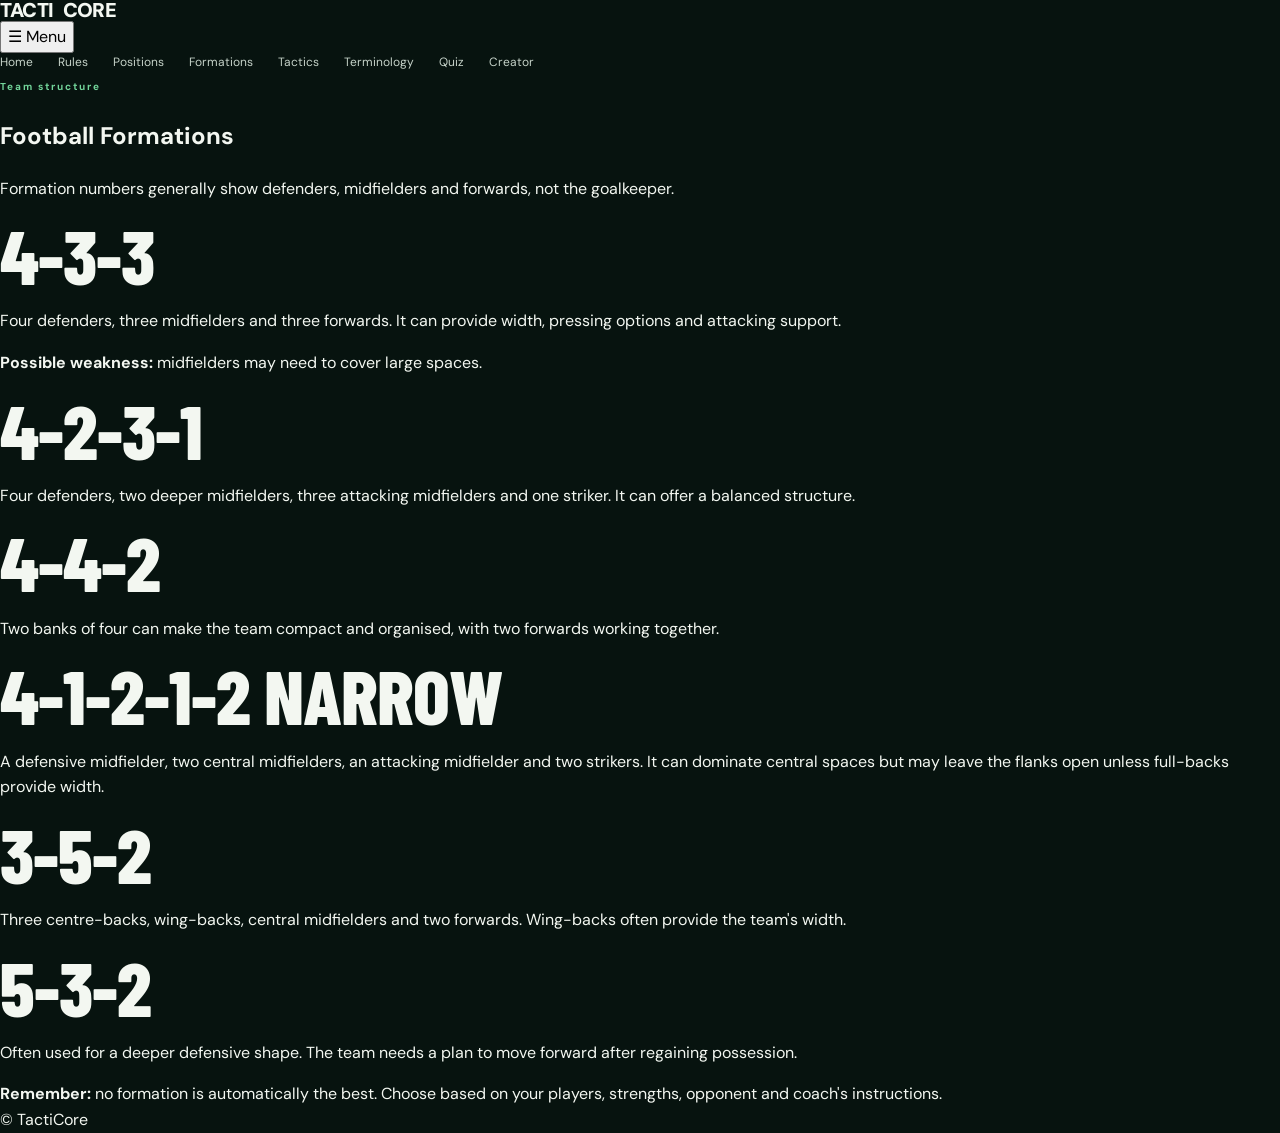
<file: formations.html>
<!DOCTYPE html>
<html lang="en">
<head>
<meta charset="UTF-8"><meta name="viewport" content="width=device-width, initial-scale=1">
<title>Formations | TactiCore</title><link rel="stylesheet" href="style.css">
</head>
<body>
<header><div class="container nav-wrap">
<a class="brand" href="index.html">TACTI<span>CORE</span></a><button class="menu-btn">☰ Menu</button>
<nav><a href="index.html">Home</a><a href="rules.html">Rules</a><a href="positions.html">Positions</a><a href="formations.html">Formations</a><a href="tactics.html">Tactics</a><a href="terminology.html">Terminology</a><a href="quiz.html">Quiz</a><a href="creator.html">Creator</a></nav>
</div></header>
<main>
<section class="page-hero container"><span class="eyebrow">Team structure</span><h1>Football Formations</h1><p>Formation numbers generally show defenders, midfielders and forwards, not the goalkeeper.</p></section>
<section class="container content-grid">
<article class="content-card"><h2>4-3-3</h2><p>Four defenders, three midfielders and three forwards. It can provide width, pressing options and attacking support.</p><p><b>Possible weakness:</b> midfielders may need to cover large spaces.</p></article>
<article class="content-card"><h2>4-2-3-1</h2><p>Four defenders, two deeper midfielders, three attacking midfielders and one striker. It can offer a balanced structure.</p></article>
<article class="content-card"><h2>4-4-2</h2><p>Two banks of four can make the team compact and organised, with two forwards working together.</p></article>
<article class="content-card"><h2>4-1-2-1-2 Narrow</h2><p>A defensive midfielder, two central midfielders, an attacking midfielder and two strikers. It can dominate central spaces but may leave the flanks open unless full-backs provide width.</p></article>
<article class="content-card"><h2>3-5-2</h2><p>Three centre-backs, wing-backs, central midfielders and two forwards. Wing-backs often provide the team's width.</p></article>
<article class="content-card"><h2>5-3-2</h2><p>Often used for a deeper defensive shape. The team needs a plan to move forward after regaining possession.</p></article>
</section>
<div class="container callout"><b>Remember:</b> no formation is automatically the best. Choose based on your players, strengths, opponent and coach's instructions.</div>
</main>
<footer><div class="container">© <span data-year></span> TactiCore</div></footer>
<script src="script.js"></script>
</body>
</html>
</file>
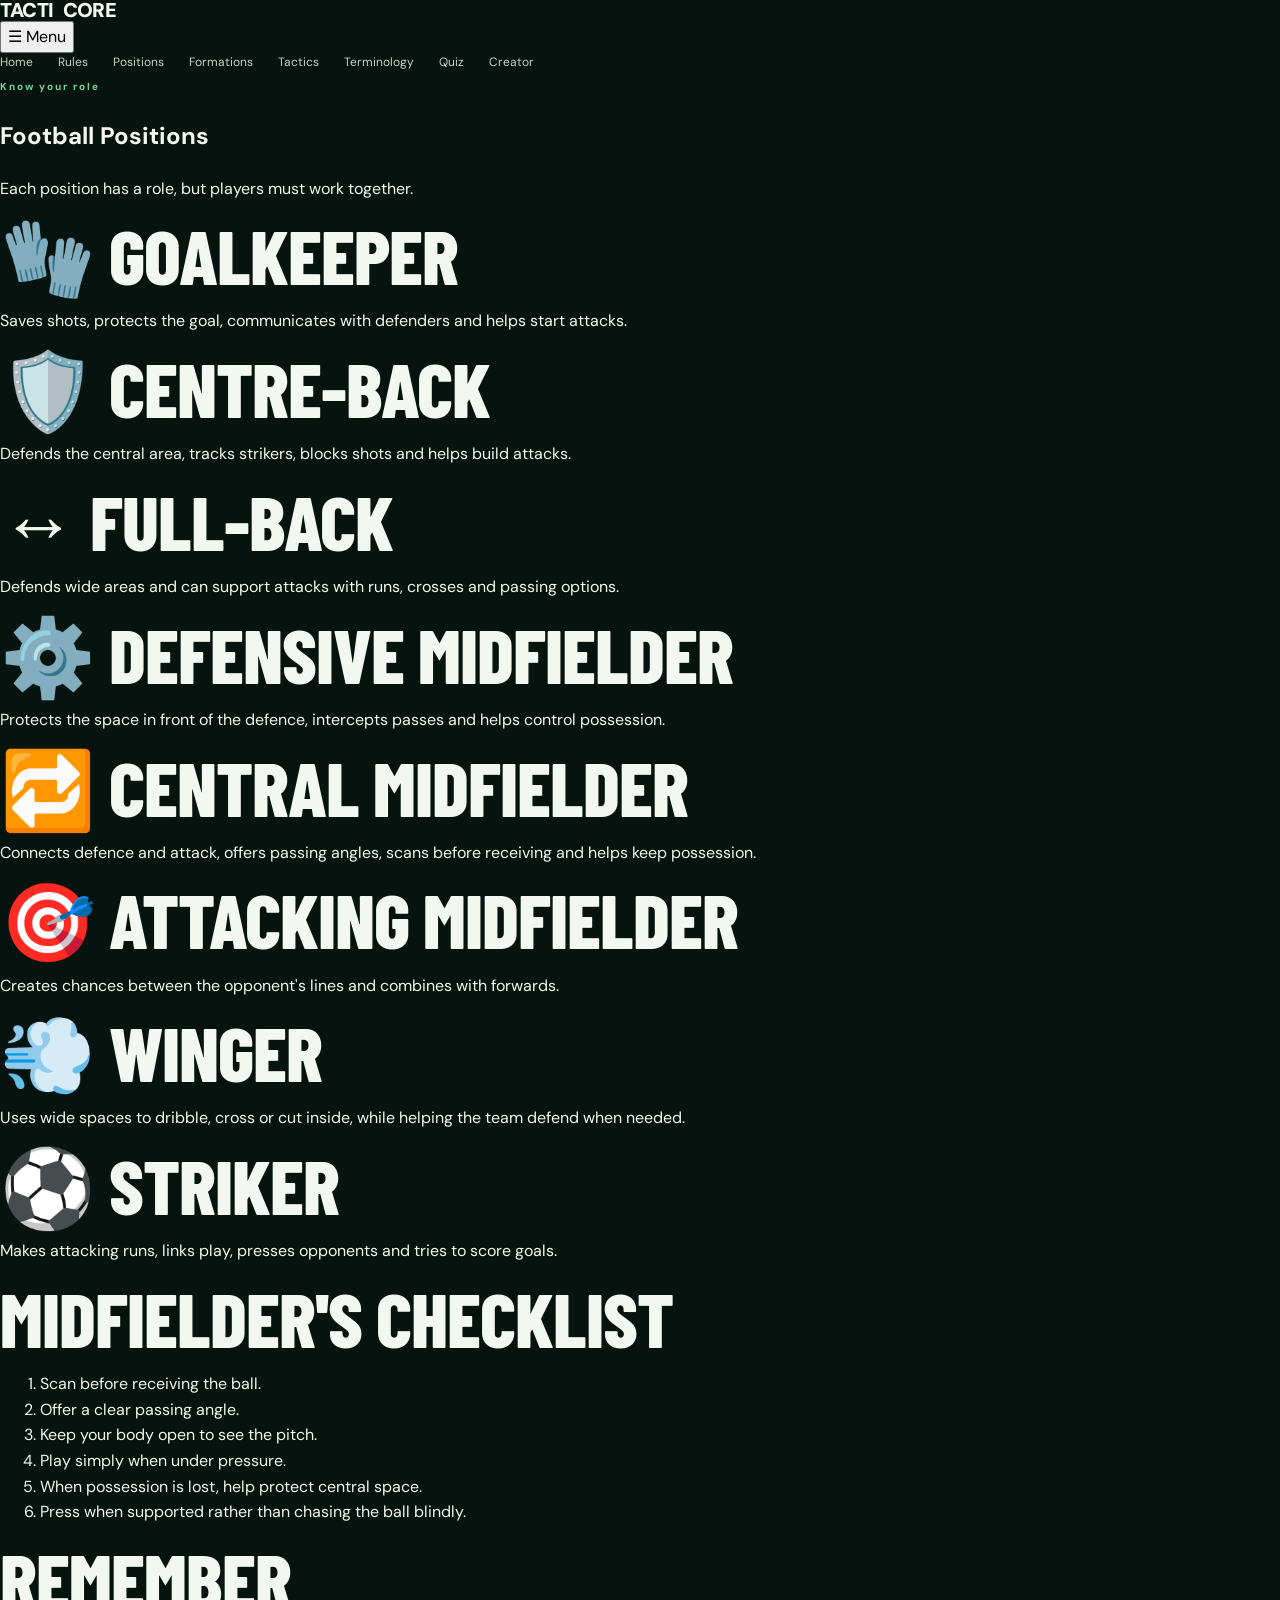
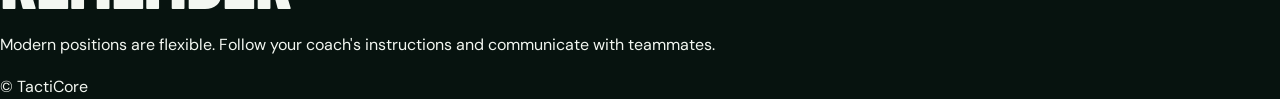
<file: positions.html>
<!DOCTYPE html>
<html lang="en">
<head>
<meta charset="UTF-8"><meta name="viewport" content="width=device-width, initial-scale=1">
<title>Positions | TactiCore</title><link rel="stylesheet" href="style.css">
</head>
<body>
<header><div class="container nav-wrap">
<a class="brand" href="index.html">TACTI<span>CORE</span></a><button class="menu-btn">☰ Menu</button>
<nav><a href="index.html">Home</a><a href="rules.html">Rules</a><a href="positions.html">Positions</a><a href="formations.html">Formations</a><a href="tactics.html">Tactics</a><a href="terminology.html">Terminology</a><a href="quiz.html">Quiz</a><a href="creator.html">Creator</a></nav>
</div></header>
<main>
<section class="page-hero container"><span class="eyebrow">Know your role</span><h1>Football Positions</h1><p>Each position has a role, but players must work together.</p></section>
<section class="container content-grid">
<article class="content-card"><h2>🧤 Goalkeeper</h2><p>Saves shots, protects the goal, communicates with defenders and helps start attacks.</p></article>
<article class="content-card"><h2>🛡️ Centre-back</h2><p>Defends the central area, tracks strikers, blocks shots and helps build attacks.</p></article>
<article class="content-card"><h2>↔️ Full-back</h2><p>Defends wide areas and can support attacks with runs, crosses and passing options.</p></article>
<article class="content-card"><h2>⚙️ Defensive Midfielder</h2><p>Protects the space in front of the defence, intercepts passes and helps control possession.</p></article>
<article class="content-card"><h2>🔁 Central Midfielder</h2><p>Connects defence and attack, offers passing angles, scans before receiving and helps keep possession.</p></article>
<article class="content-card"><h2>🎯 Attacking Midfielder</h2><p>Creates chances between the opponent's lines and combines with forwards.</p></article>
<article class="content-card"><h2>💨 Winger</h2><p>Uses wide spaces to dribble, cross or cut inside, while helping the team defend when needed.</p></article>
<article class="content-card"><h2>⚽ Striker</h2><p>Makes attacking runs, links play, presses opponents and tries to score goals.</p></article>
<article class="content-card"><h2>Midfielder's Checklist</h2><ol>
<li>Scan before receiving the ball.</li><li>Offer a clear passing angle.</li><li>Keep your body open to see the pitch.</li><li>Play simply when under pressure.</li><li>When possession is lost, help protect central space.</li><li>Press when supported rather than chasing the ball blindly.</li>
</ol></article>
<article class="content-card"><h2>Remember</h2><p>Modern positions are flexible. Follow your coach's instructions and communicate with teammates.</p></article>
</section>
</main>
<footer><div class="container">© <span data-year></span> TactiCore</div></footer>
<script src="script.js"></script>
</body>
</html>
</file>
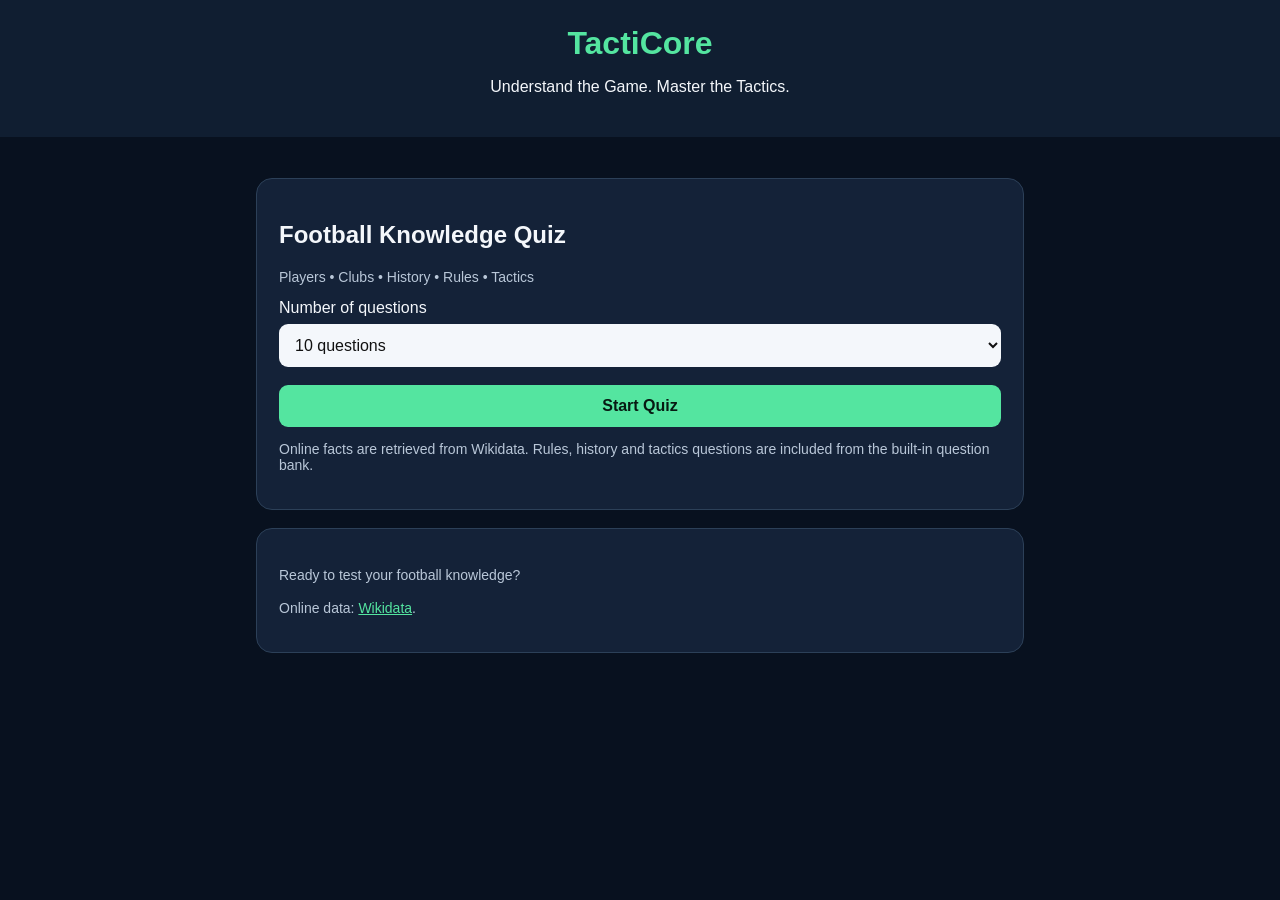
<file: quiz.html>
<!DOCTYPE html>
<html lang="en">
<head>
<meta charset="UTF-8">
<meta name="viewport" content="width=device-width, initial-scale=1">
<title>TactiCore | Football Quiz</title>
<style>
*{box-sizing:border-box}
body{margin:0;background:#08111f;color:#f4f7fb;font-family:Arial,sans-serif}
header{text-align:center;padding:25px 15px;background:#101e31}
header h1{color:#54e5a0;margin:0 0 8px}
main{max-width:800px;margin:25px auto;padding:16px}
.panel{background:#142238;border:1px solid #2c4058;border-radius:16px;padding:22px;margin-bottom:18px}
label{display:block;margin:14px 0 7px}
select,button{padding:12px;border-radius:9px;border:0;font-size:16px}
select{width:100%;background:#f4f7fb;color:#111}
button{cursor:pointer;font-weight:bold}
.primary{background:#54e5a0;color:#071a12;width:100%;margin-top:18px}
.option{display:block;width:100%;margin:10px 0;background:#24364e;color:white;text-align:left}
.option:disabled{cursor:default;opacity:.9}
.correct{background:#146c43!important}
.wrong{background:#963f4c!important}
.small{color:#b9c7d8;font-size:14px}
#status{line-height:1.5}
#question{font-size:21px;line-height:1.5}
a{color:#54e5a0}
.hidden{display:none}
</style>
</head>
<body>
<header>
  <h1>TactiCore</h1>
  <p>Understand the Game. Master the Tactics.</p>
</header>

<main>
  <section class="panel" id="setup">
    <h2>Football Knowledge Quiz</h2>
    <p class="small">Players • Clubs • History • Rules • Tactics</p>

    <label for="amount">Number of questions</label>
    <select id="amount">
      <option value="10">10 questions</option>
      <option value="20">20 questions</option>
      <option value="30">30 questions</option>
    </select>

    <button class="primary" id="start">Start Quiz</button>
    <p class="small">Online facts are retrieved from Wikidata. Rules, history
    and tactics questions are included from the built-in question bank.</p>
  </section>

  <section class="panel hidden" id="quiz">
    <p id="progress" class="small"></p>
    <h2 id="category"></h2>
    <p id="question"></p>
    <div id="options"></div>
    <p id="feedback" aria-live="polite"></p>
    <button class="primary hidden" id="next">Next Question</button>
  </section>

  <section class="panel hidden" id="result">
    <h2>Quiz Complete!</h2>
    <h3 id="score"></h3>
    <p id="summary"></p>
    <button class="primary" id="again">Play Again</button>
  </section>

  <section class="panel">
    <p id="status" class="small">Ready to test your football knowledge?</p>
    <p class="small">Online data: <a href="https://www.wikidata.org/"
    target="_blank" rel="noopener">Wikidata</a>.</p>
  </section>
</main>

<script>
const $ = id => document.getElementById(id);

const bank = [
 {category:"Rules",q:"How many players may one team normally have on the pitch at kick-off in a standard 11-a-side match?",a:["9","10","11","12"],correct:2},
 {category:"Rules",q:"What does a red card mean for a player?",a:["A warning only","The player is sent off","A penalty is awarded automatically","The match ends"],correct:1},
 {category:"Rules",q:"Which restart is awarded when the whole ball crosses the touchline?",a:["Throw-in","Goal kick","Corner kick","Kick-off"],correct:0},
 {category:"Rules",q:"Can a player be offside directly from a throw-in?",a:["Yes, always","Only in the penalty area","No","Only after half-time"],correct:2},
 {category:"History",q:"Which country hosted and won the first men's FIFA World Cup in 1930?",a:["Brazil","Italy","Uruguay","Argentina"],correct:2},
 {category:"History",q:"Which country won the 2022 men's FIFA World Cup?",a:["France","Argentina","Croatia","Portugal"],correct:1},
 {category:"History",q:"Which club is famously associated with the nickname 'The Red Devils'?",a:["Manchester United","Liverpool","Arsenal","Chelsea"],correct:0},
 {category:"Tactics",q:"In football, what is a counterattack?",a:["A quick attack after regaining possession","A defensive wall at a free kick","A slow goal kick routine","A substitution"],correct:0},
 {category:"Tactics",q:"What is the main purpose of pressing?",a:["To make the pitch larger","To put pressure on opponents in possession","To avoid passing","To keep every player in the penalty area"],correct:1},
 {category:"Tactics",q:"In a 4-3-3 formation, what do the three numbers usually describe?",a:["Referees, coaches and substitutes","Defenders, midfielders and forwards","Only the forwards","Goalkeepers, defenders and referees"],correct:1},
 {category:"Positions",q:"Which player is normally allowed to handle the ball inside their own penalty area, subject to the Laws of the Game?",a:["Centre-back","Striker","Goalkeeper","Any midfielder"],correct:2},
 {category:"Terminology",q:"What is an assist in football?",a:["A pass or action credited with setting up a goal","A type of foul","A defensive formation","A way to restart play"],correct:0},
 {category:"Terminology",q:"What does 'clean sheet' mean for a team?",a:["They did not concede a goal","They won by five goals","They had no corners","They made no substitutions"],correct:0},
 {category:"Tactics",q:"What is the main role of a defensive midfielder?",a:["Stay permanently beside the striker","Help protect the defence and link play","Take every corner","Replace the goalkeeper"],correct:1},
 {category:"History",q:"Which international tournament is organised by UEFA for European men's national teams?",a:["Copa América","AFC Asian Cup","UEFA European Championship","Africa Cup of Nations"],correct:2}
];

let questions = [];
let index = 0;
let points = 0;
let locked = false;

function shuffle(arr){
  const a = [...arr];
  for(let i=a.length-1;i>0;i--){
    const j=Math.floor(Math.random()*(i+1));
    [a[i],a[j]]=[a[j],a[i]];
  }
  return a;
}

// Queries public, structured football facts from Wikidata.
// This is not a Google Search API and does not generate AI questions.
async function getOnlineQuestions(){
  const sparql = `
SELECT DISTINCT ?kind ?entityLabel ?countryLabel WHERE {
 {
   ?entity wdt:P106 wd:Q937857;
           wdt:P27 ?country.
   BIND("Players" AS ?kind)
 }
 UNION
 {
   ?entity wdt:P31/wdt:P279* wd:Q476028;
           wdt:P17 ?country.
   BIND("Clubs" AS ?kind)
 }
 SERVICE wikibase:label {
   bd:serviceParam wikibase:language "en".
 }
 FILTER(BOUND(?entityLabel) && BOUND(?countryLabel))
}
ORDER BY RAND()
LIMIT 150`;

  const url = "https://query.wikidata.org/sparql?query="
    + encodeURIComponent(sparql)
    + "&format=json";

  const response = await fetch(url, {
    headers: { "Accept": "application/sparql-results+json" }
  });

  if(!response.ok) throw new Error("Online source unavailable");

  const json = await response.json();
  const rows = json.results.bindings;

  const records = rows.map(row => ({
    kind: row.kind.value,
    name: row.entityLabel.value,
    country: row.countryLabel.value
  })).filter(x => x.name && x.country);

  const unique = [];
  const seen = new Set();

  for(const item of records){
    const key = item.kind + "|" + item.name + "|" + item.country;
    if(!seen.has(key)){
      seen.add(key);
      unique.push(item);
    }
  }
  return unique;
}

function makeOnlineQuestions(records){
  const countries = [...new Set(records.map(x=>x.country))];
  const output = [];

  for(const item of records){
    const wrong = shuffle(countries.filter(c=>c!==item.country)).slice(0,3);
    if(wrong.length < 3) continue;

    const isPlayer = item.kind === "Players";
    const choices = shuffle([item.country,...wrong]);

    output.push({
      category: isPlayer ? "Players — online facts" : "Clubs — online facts",
      q: isPlayer
        ? `Which country is listed as a citizenship of ${item.name} in Wikidata?`
        : `Which country is listed for ${item.name} in Wikidata?`,
      a: choices,
      correct: choices.indexOf(item.country),
      source: "Wikidata",
      sourceUrl: "https://www.wikidata.org/"
    });
  }
  return output;
}

async function startQuiz(){
  $("start").disabled = true;
  $("status").textContent = "Loading football questions from the internet…";

  let online = [];
  try{
    const records = await getOnlineQuestions();
    online = makeOnlineQuestions(records);
  }catch(error){
    console.warn(error);
  }

  const count = Number($("amount").value);
  const combined = shuffle([...bank, ...online]);

  if(combined.length < count){
    $("status").textContent =
      "The online source returned fewer questions than expected. Try again later or choose fewer questions.";
    $("start").disabled = false;
    return;
  }

  questions = combined.slice(0,count);
  index = 0;
  points = 0;
  locked = false;

  $("setup").classList.add("hidden");
  $("result").classList.add("hidden");
  $("quiz").classList.remove("hidden");
  $("start").disabled = false;
  $("status").textContent =
    online.length
      ? "Online player and club facts loaded successfully."
      : "Using the built-in football question bank because the online source could not be reached.";

  showQuestion();
}

function showQuestion(){
  locked = false;
  const q = questions[index];

  $("progress").textContent =
    `Question ${index+1} of ${questions.length} • Score: ${points}`;
  $("category").textContent = q.category;
  $("question").textContent = q.q;
  $("feedback").textContent = "";
  $("options").replaceChildren();
  $("next").classList.add("hidden");

  q.a.forEach((answer,i)=>{
    const button = document.createElement("button");
    button.className = "option";
    button.textContent = `${String.fromCharCode(65+i)}. ${answer}`;
    button.addEventListener("click",()=>chooseAnswer(i));
    $("options").appendChild(button);
  });
}

function chooseAnswer(selected){
  if(locked) return;
  locked = true;

  const q = questions[index];
  const buttons = [...$("options").children];

  buttons.forEach((button,i)=>{
    button.disabled = true;
    if(i===q.correct) button.classList.add("correct");
    else if(i===selected) button.classList.add("wrong");
  });

  if(selected===q.correct){
    points++;
    $("feedback").textContent = "Correct! Well played.";
  }else{
    $("feedback").textContent = `The correct answer is: ${q.a[q.correct]}.`;
  }

  $("progress").textContent =
    `Question ${index+1} of ${questions.length} • Score: ${points}`;
  $("next").textContent =
    index===questions.length-1 ? "View Results" : "Next Question";
  $("next").classList.remove("hidden");
}

function nextQuestion(){
  index++;
  if(index<questions.length){
    showQuestion();
  }else{
    $("quiz").classList.add("hidden");
    $("result").classList.remove("hidden");
    $("score").textContent = `${points} / ${questions.length}`;
    $("summary").textContent =
      `You scored ${Math.round(points/questions.length*100)}%. Keep learning the game!`;
  }
}

$("start").addEventListener("click",startQuiz);
$("next").addEventListener("click",nextQuestion);
$("again").addEventListener("click",()=>{
  $("result").classList.add("hidden");
  $("setup").classList.remove("hidden");
  $("status").textContent = "Ready for another quiz?";
});
</script>
</body>
</html>
</file>
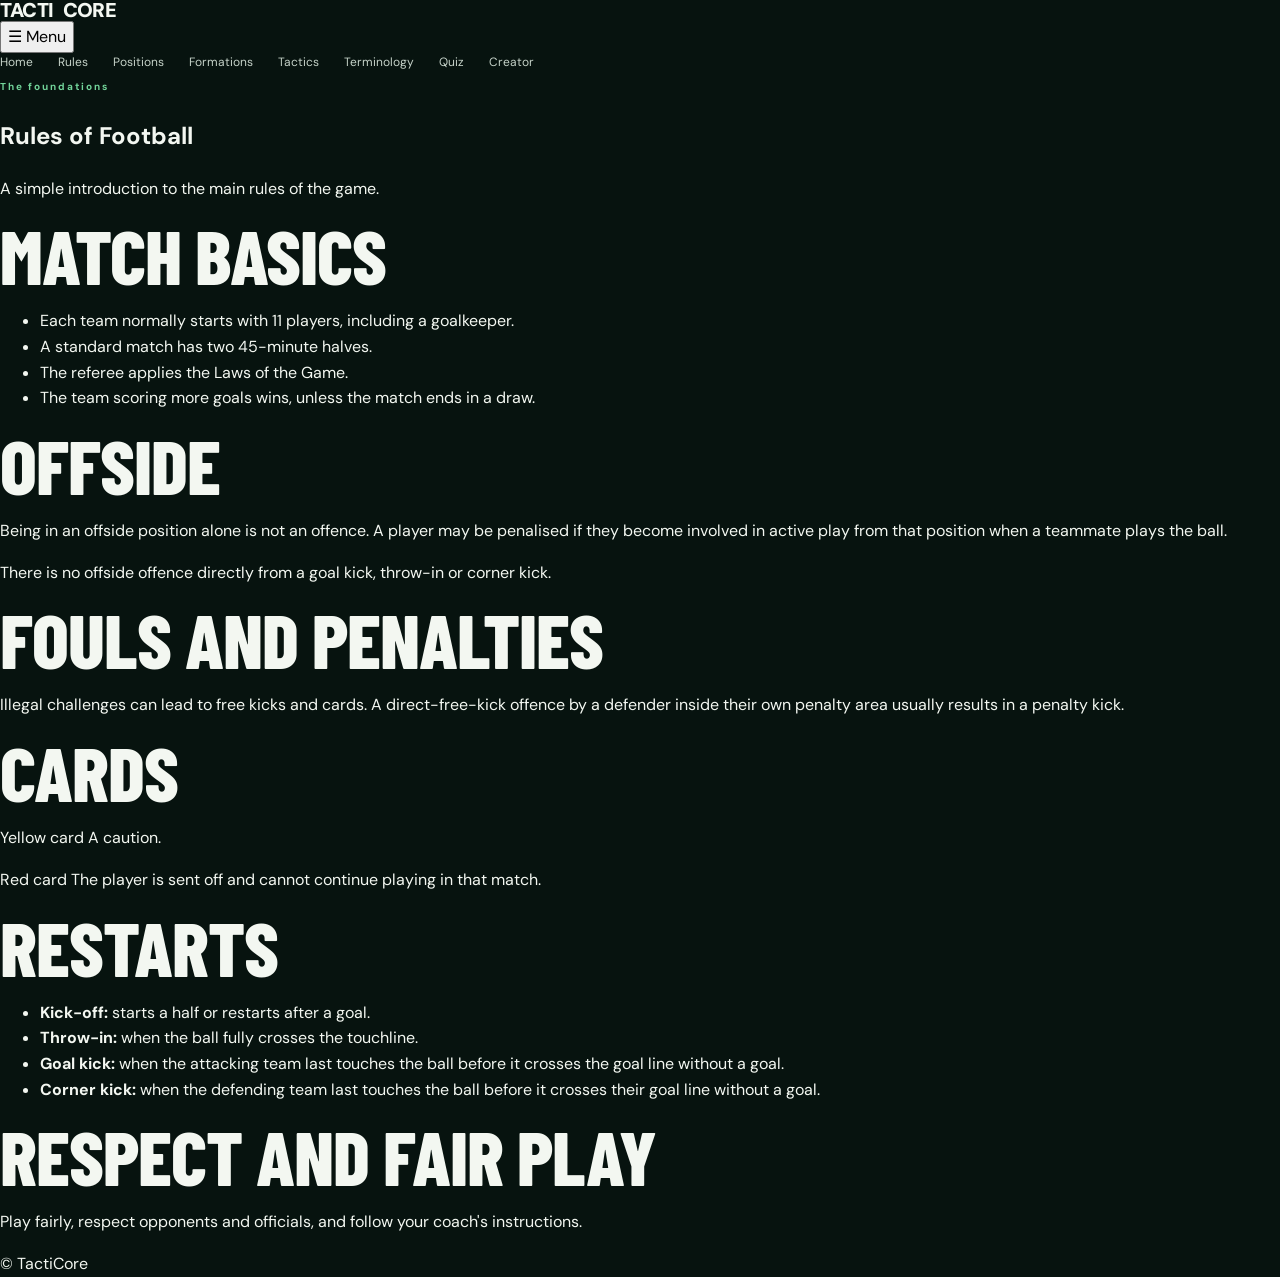
<file: rules.html>
<!DOCTYPE html>
<html lang="en">
<head>
  <meta charset="UTF-8">
  <meta name="viewport" content="width=device-width, initial-scale=1">
  <title>Rules | TactiCore</title>
  <link rel="stylesheet" href="style.css">
</head>
<body>
<header><div class="container nav-wrap">
<a class="brand" href="index.html">TACTI<span>CORE</span></a>
<button class="menu-btn">☰ Menu</button>
<nav>
<a href="index.html">Home</a><a href="rules.html">Rules</a><a href="positions.html">Positions</a>
<a href="formations.html">Formations</a><a href="tactics.html">Tactics</a>
<a href="terminology.html">Terminology</a><a href="quiz.html">Quiz</a><a href="creator.html">Creator</a>
</nav></div></header>
<main>
<section class="page-hero container"><span class="eyebrow">The foundations</span><h1>Rules of Football</h1><p>A simple introduction to the main rules of the game.</p></section>
<section class="container content-grid">
<article class="content-card"><h2>Match Basics</h2><ul>
<li>Each team normally starts with 11 players, including a goalkeeper.</li>
<li>A standard match has two 45-minute halves.</li>
<li>The referee applies the Laws of the Game.</li>
<li>The team scoring more goals wins, unless the match ends in a draw.</li>
</ul></article>
<article class="content-card"><h2>Offside</h2><p>Being in an offside position alone is not an offence. A player may be penalised if they become involved in active play from that position when a teammate plays the ball.</p><p>There is no offside offence directly from a goal kick, throw-in or corner kick.</p></article>
<article class="content-card"><h2>Fouls and Penalties</h2><p>Illegal challenges can lead to free kicks and cards. A direct-free-kick offence by a defender inside their own penalty area usually results in a penalty kick.</p></article>
<article class="content-card"><h2>Cards</h2><p><span class="pill">Yellow card</span> A caution.</p><p><span class="pill">Red card</span> The player is sent off and cannot continue playing in that match.</p></article>
<article class="content-card"><h2>Restarts</h2><ul>
<li><b>Kick-off:</b> starts a half or restarts after a goal.</li>
<li><b>Throw-in:</b> when the ball fully crosses the touchline.</li>
<li><b>Goal kick:</b> when the attacking team last touches the ball before it crosses the goal line without a goal.</li>
<li><b>Corner kick:</b> when the defending team last touches the ball before it crosses their goal line without a goal.</li>
</ul></article>
<article class="content-card"><h2>Respect and Fair Play</h2><p>Play fairly, respect opponents and officials, and follow your coach's instructions.</p></article>
</section>
</main>
<footer><div class="container">© <span data-year></span> TactiCore</div></footer>
<script src="script.js"></script>
</body>
</html>
</file>
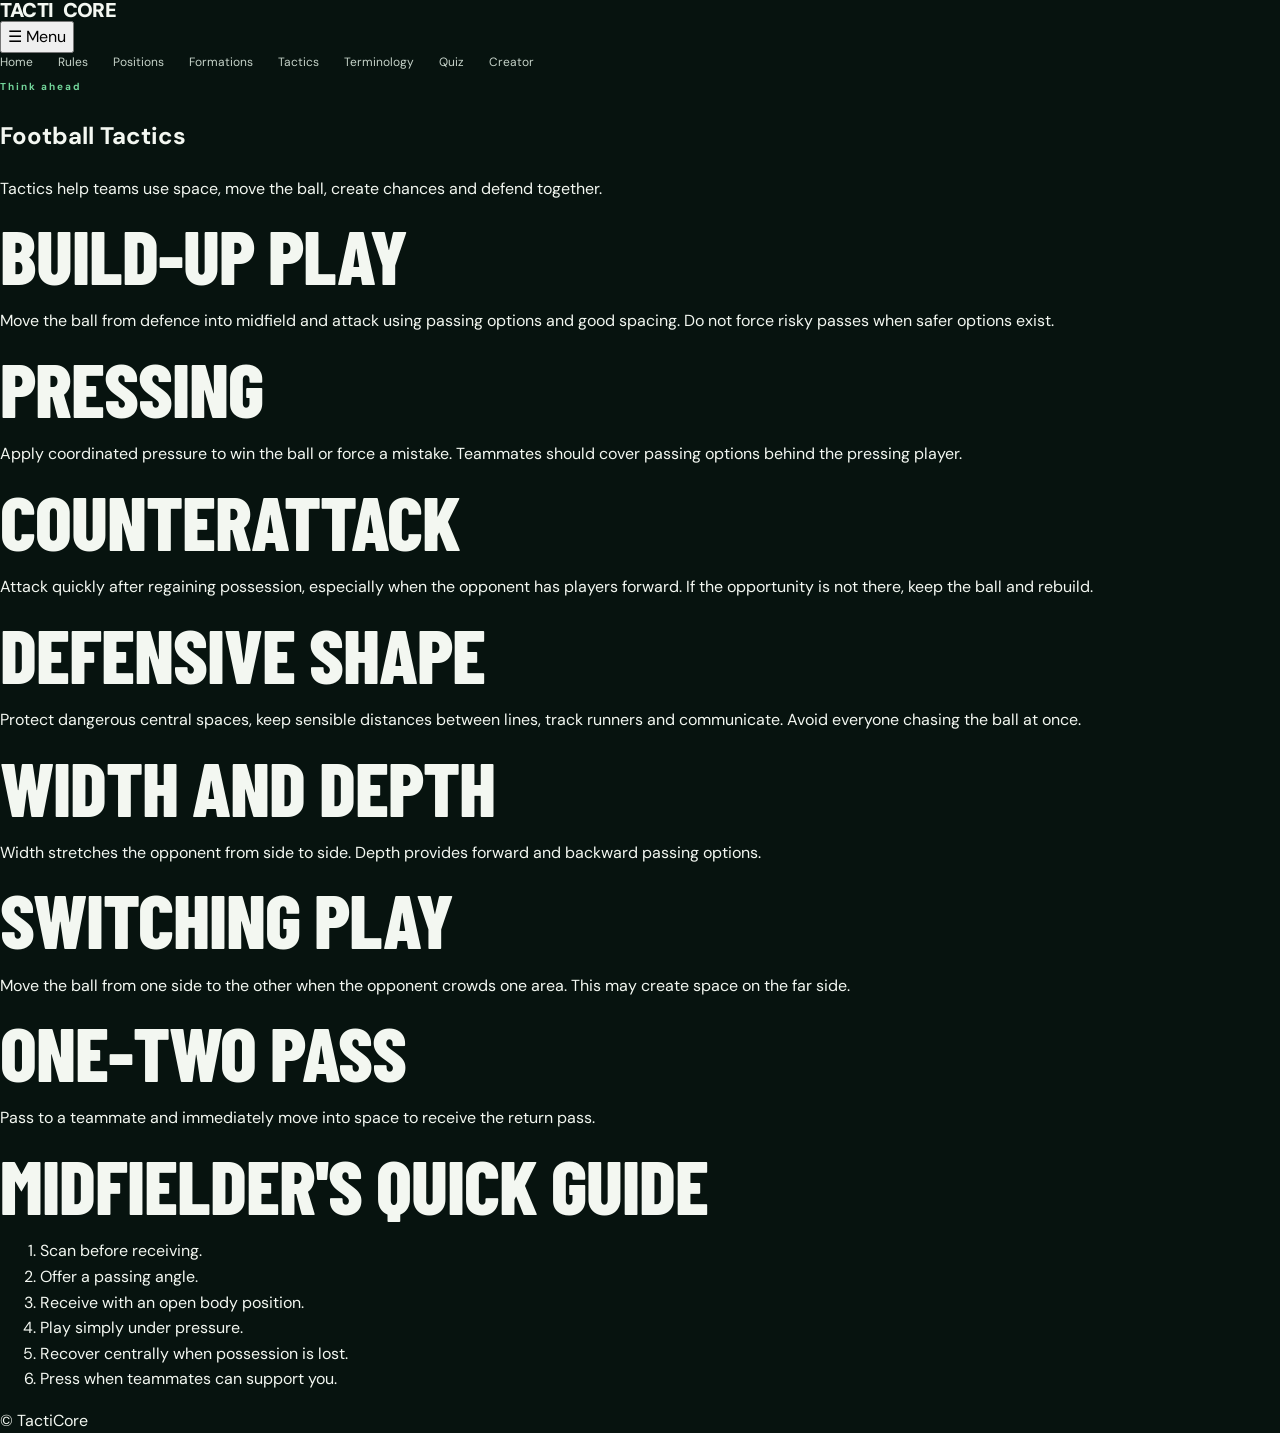
<file: tactics.html>
<!DOCTYPE html>
<html lang="en">
<head>
<meta charset="UTF-8"><meta name="viewport" content="width=device-width, initial-scale=1">
<title>Tactics | TactiCore</title><link rel="stylesheet" href="style.css">
</head>
<body>
<header><div class="container nav-wrap">
<a class="brand" href="index.html">TACTI<span>CORE</span></a><button class="menu-btn">☰ Menu</button>
<nav><a href="index.html">Home</a><a href="rules.html">Rules</a><a href="positions.html">Positions</a><a href="formations.html">Formations</a><a href="tactics.html">Tactics</a><a href="terminology.html">Terminology</a><a href="quiz.html">Quiz</a><a href="creator.html">Creator</a></nav>
</div></header>
<main>
<section class="page-hero container"><span class="eyebrow">Think ahead</span><h1>Football Tactics</h1><p>Tactics help teams use space, move the ball, create chances and defend together.</p></section>
<section class="container content-grid">
<article class="content-card"><h2>Build-up Play</h2><p>Move the ball from defence into midfield and attack using passing options and good spacing. Do not force risky passes when safer options exist.</p></article>
<article class="content-card"><h2>Pressing</h2><p>Apply coordinated pressure to win the ball or force a mistake. Teammates should cover passing options behind the pressing player.</p></article>
<article class="content-card"><h2>Counterattack</h2><p>Attack quickly after regaining possession, especially when the opponent has players forward. If the opportunity is not there, keep the ball and rebuild.</p></article>
<article class="content-card"><h2>Defensive Shape</h2><p>Protect dangerous central spaces, keep sensible distances between lines, track runners and communicate. Avoid everyone chasing the ball at once.</p></article>
<article class="content-card"><h2>Width and Depth</h2><p>Width stretches the opponent from side to side. Depth provides forward and backward passing options.</p></article>
<article class="content-card"><h2>Switching Play</h2><p>Move the ball from one side to the other when the opponent crowds one area. This may create space on the far side.</p></article>
<article class="content-card"><h2>One-Two Pass</h2><p>Pass to a teammate and immediately move into space to receive the return pass.</p></article>
<article class="content-card"><h2>Midfielder's Quick Guide</h2><ol>
<li>Scan before receiving.</li><li>Offer a passing angle.</li><li>Receive with an open body position.</li><li>Play simply under pressure.</li><li>Recover centrally when possession is lost.</li><li>Press when teammates can support you.</li>
</ol></article>
</section>
</main>
<footer><div class="container">© <span data-year></span> TactiCore</div></footer>
<script src="script.js"></script>
</body>
</html>
</file>
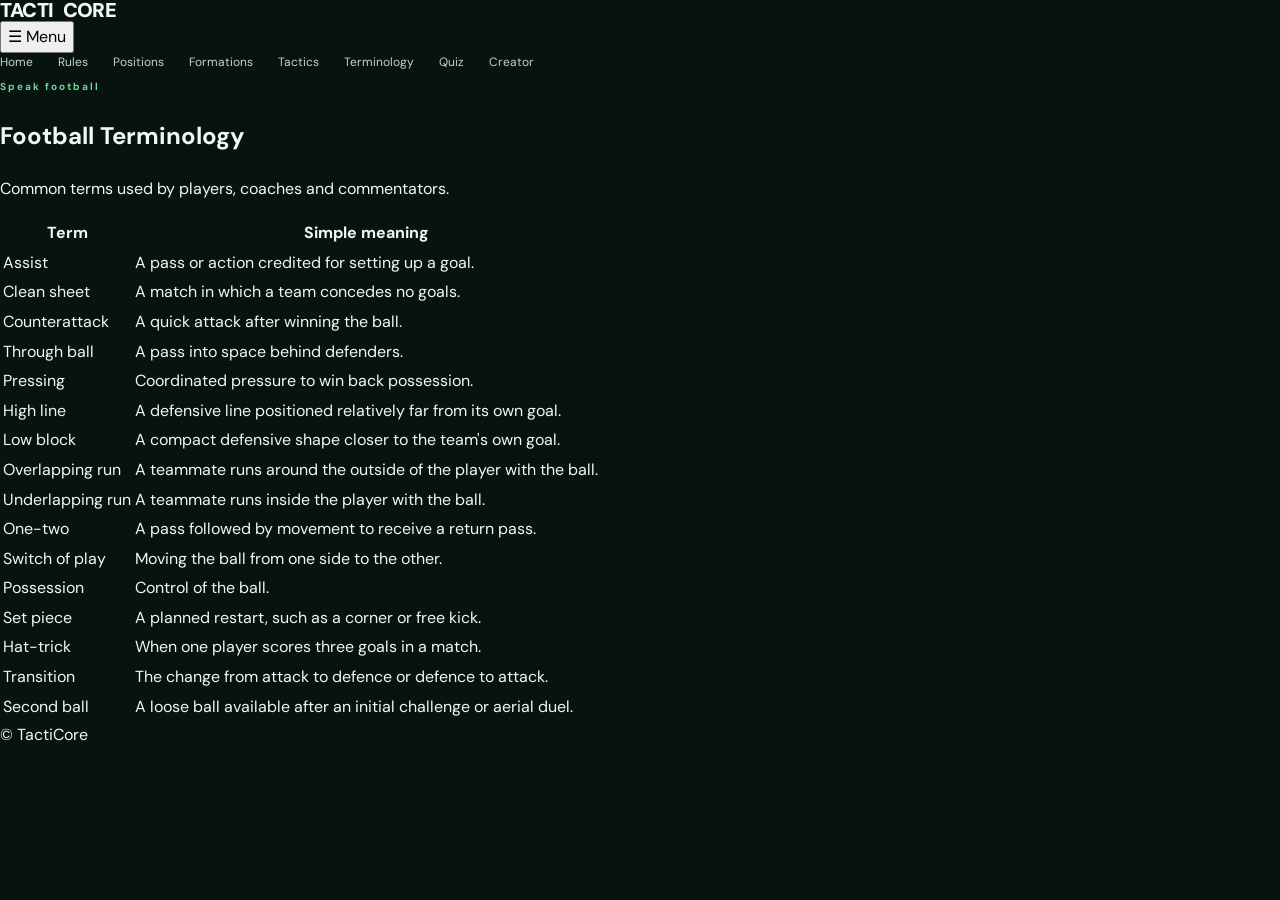
<file: terminology.html>
<!DOCTYPE html>
<html lang="en">
<head>
<meta charset="UTF-8"><meta name="viewport" content="width=device-width, initial-scale=1">
<title>Terminology | TactiCore</title><link rel="stylesheet" href="style.css">
</head>
<body>
<header><div class="container nav-wrap">
<a class="brand" href="index.html">TACTI<span>CORE</span></a><button class="menu-btn">☰ Menu</button>
<nav><a href="index.html">Home</a><a href="rules.html">Rules</a><a href="positions.html">Positions</a><a href="formations.html">Formations</a><a href="tactics.html">Tactics</a><a href="terminology.html">Terminology</a><a href="quiz.html">Quiz</a><a href="creator.html">Creator</a></nav>
</div></header>
<main>
<section class="page-hero container"><span class="eyebrow">Speak football</span><h1>Football Terminology</h1><p>Common terms used by players, coaches and commentators.</p></section>
<div class="container table-wrap">
<table>
<thead><tr><th>Term</th><th>Simple meaning</th></tr></thead>
<tbody>
<tr><td>Assist</td><td>A pass or action credited for setting up a goal.</td></tr>
<tr><td>Clean sheet</td><td>A match in which a team concedes no goals.</td></tr>
<tr><td>Counterattack</td><td>A quick attack after winning the ball.</td></tr>
<tr><td>Through ball</td><td>A pass into space behind defenders.</td></tr>
<tr><td>Pressing</td><td>Coordinated pressure to win back possession.</td></tr>
<tr><td>High line</td><td>A defensive line positioned relatively far from its own goal.</td></tr>
<tr><td>Low block</td><td>A compact defensive shape closer to the team's own goal.</td></tr>
<tr><td>Overlapping run</td><td>A teammate runs around the outside of the player with the ball.</td></tr>
<tr><td>Underlapping run</td><td>A teammate runs inside the player with the ball.</td></tr>
<tr><td>One-two</td><td>A pass followed by movement to receive a return pass.</td></tr>
<tr><td>Switch of play</td><td>Moving the ball from one side to the other.</td></tr>
<tr><td>Possession</td><td>Control of the ball.</td></tr>
<tr><td>Set piece</td><td>A planned restart, such as a corner or free kick.</td></tr>
<tr><td>Hat-trick</td><td>When one player scores three goals in a match.</td></tr>
<tr><td>Transition</td><td>The change from attack to defence or defence to attack.</td></tr>
<tr><td>Second ball</td><td>A loose ball available after an initial challenge or aerial duel.</td></tr>
</tbody>
</table>
</div>
</main>
<footer><div class="container">© <span data-year></span> TactiCore</div></footer>
<script src="script.js"></script>
</body>
</html>
</file>
<file: style.css>
@import url('https://fonts.googleapis.com/css2?family=Barlow+Condensed:wght@500;600;700;800;900&family=DM+Sans:wght@400;500;600;700&display=swap');
:root{--bg:#07130f;--panel:#0d1e17;--panel2:#10271d;--green:#b5f36b;--green2:#73d69b;--text:#f3f7f1;--muted:#9aaca1;--line:rgba(221,245,224,.13);--ink:#102019;--paper:#eef2e8;--white:#fff;--orange:#ffb86a}
*{box-sizing:border-box}html{scroll-behavior:smooth;scroll-padding-top:90px}body{margin:0;background:var(--bg);color:var(--text);font-family:'DM Sans',Arial,sans-serif;line-height:1.6}a{color:inherit;text-decoration:none}button,input,select{font:inherit}button{cursor:pointer}.section-wrap{width:min(1160px,calc(100% - 44px));margin:auto}.section{padding:96px 0}.announcement{padding:9px 5.5%;font-size:10px;letter-spacing:1.7px;color:#b7c7bb;background:#0b1b14;border-bottom:1px solid var(--line)}.live-dot{display:inline-block;width:6px;height:6px;background:var(--green);border-radius:50%;margin-right:8px}.announcement-right{float:right}.site-header{position:sticky;top:0;z-index:50;display:flex;align-items:center;justify-content:space-between;padding:15px max(22px,calc((100% - 1160px)/2));background:rgba(7,19,15,.93);backdrop-filter:blur(15px);border-bottom:1px solid var(--line)}.brand{display:flex;align-items:center;gap:10px;font-weight:900;font-size:20px;letter-spacing:-.8px;line-height:1.05}.brand>span:last-child>span{color:var(--green)}.brand small{display:block;font-size:8px;letter-spacing:2px;color:var(--muted);font-weight:600;margin-top:6px}.brand-mark{display:grid;place-items:center;width:42px;height:42px;background:var(--green);color:var(--bg);font:900 15px 'Barlow Condensed',sans-serif;clip-path:polygon(0 0,100% 0,100% 75%,75% 100%,0 100%)}nav{display:flex;align-items:center;gap:25px;font-size:12px;color:#c5d2c8}nav a:hover,.footer-links a:hover{color:var(--green)}.nav-login{border:1px solid #4a6654;background:transparent;color:var(--green);padding:9px 16px;border-radius:3px;font-weight:700}.menu-toggle{display:none;background:none;border:0;color:white;font-size:25px}.hero{display:grid;grid-template-columns:1.02fr .98fr;gap:55px;align-items:center;padding-top:76px;padding-bottom:86px}.eyebrow{font-size:10px;font-weight:700;letter-spacing:2px;color:var(--green2);margin-bottom:20px}.eyebrow span{color:#64796b;margin-right:10px}.hero h1,h2{font-family:'Barlow Condensed',Impact,sans-serif;text-transform:uppercase;letter-spacing:-1px;line-height:.98;font-size:clamp(48px,6vw,82px);margin:0;font-weight:800}.hero h1 em,h2 em{font-style:normal;color:var(--green)}.hero-sub{font-size:14px;font-weight:700;margin:24px 0 8px}.hero-description{max-width:440px;font-size:14px;color:var(--muted);line-height:1.8}.hero-actions{display:flex;gap:12px;flex-wrap:wrap;margin:27px 0 34px}.btn{display:inline-flex;align-items:center;justify-content:center;gap:16px;padding:13px 18px;border:1px solid transparent;border-radius:3px;font-weight:700;font-size:12px;transition:.2s}.btn span{font-size:17px}.btn-primary{background:var(--green);color:#102016}.btn-primary:hover{background:#d1ffa0;transform:translateY(-2px)}.btn-ghost{border-color:#3b5544;color:#e0ebe2;background:transparent}.btn-ghost:hover{border-color:var(--green);color:var(--green)}.hero-stats{display:flex;gap:28px;border-top:1px solid var(--line);padding-top:19px}.hero-stats div{display:grid;gap:3px}.hero-stats strong{font:700 22px 'Barlow Condensed';color:var(--green)}.hero-stats span{font-size:10px;color:var(--muted)}.hero-visual{padding:18px;background:#0b1b14;border:1px solid #263d2d;box-shadow:18px 18px 0 #0b1a13}.visual-top,.visual-bottom{display:flex;justify-content:space-between;gap:8px;font-size:8px;letter-spacing:1.4px;color:#8da396}.status{color:var(--green2)}.mini-pitch{position:relative;height:390px;margin:17px 0;background:repeating-linear-gradient(0deg,#153e2b 0,#153e2b 49px,#17452f 49px,#17452f 98px);border:1px solid #679378;overflow:hidden}.mini-pitch:before{content:"";position:absolute;inset:12px;border:1px solid #719b7c}.pitch-line{position:absolute;left:12px;right:12px;top:50%;border-top:1px solid #719b7c}.pitch-circle{position:absolute;width:95px;height:95px;left:50%;top:50%;transform:translate(-50%,-50%);border:1px solid #719b7c;border-radius:50%}.box-top,.box-bottom{position:absolute;left:30%;width:40%;height:14%;border:1px solid #719b7c}.box-top{top:12px}.box-bottom{bottom:12px}.player{position:absolute;z-index:2;display:grid;place-items:center;width:31px;height:31px;border:2px solid #b5f36b;background:#e3ffc2;color:#14311f;border-radius:50%;font-size:8px;font-weight:900;box-shadow:0 3px 8px #0005}.p1{left:calc(50% - 15px);bottom:5%}.p2{left:14%;bottom:20%}.p3{left:34%;bottom:20%}.p4{right:34%;bottom:20%}.p5{right:14%;bottom:20%}.p6{left:calc(50% - 15px);bottom:34%}.p7{left:31%;bottom:44%}.p8{right:31%;bottom:44%}.p9{left:13%;top:20%}.p10{left:calc(50% - 15px);top:15%}.p11{right:13%;top:20%}.ball{position:absolute;top:45%;left:43%;font-size:19px}.route{position:absolute;height:2px;background:#b5f36b;transform-origin:left}.route-one{width:90px;top:49%;left:46%;transform:rotate(-30deg)}.route-two{width:80px;top:35%;left:58%;transform:rotate(75deg)}.ticker{overflow:hidden;border-block:1px solid var(--line);padding:16px 0;color:#b8c9bd;font-size:10px;letter-spacing:2px;white-space:nowrap}.ticker div{min-width:max-content;text-align:center}.ticker b{color:var(--green);margin:0 24px}.section-heading{display:flex;justify-content:space-between;align-items:end;gap:25px;margin-bottom:38px}.section-heading h2{font-size:clamp(38px,4.5vw,58px)}.section-heading>p{max-width:320px;font-size:12px;color:var(--muted);margin:0 0 5px;line-height:1.8}.learning-grid{display:grid;grid-template-columns:repeat(3,1fr);gap:13px}.learn-card{position:relative;overflow:hidden;background:#0c1c15;border:1px solid var(--line);padding:24px;min-height:245px;transition:.2s}.learn-card:hover{border-color:#577c5b;transform:translateY(-3px)}.learn-card.featured{background:#13291d;border-color:#35563c}.card-icon{font-size:24px;color:var(--green);margin-bottom:18px}.card-index{font-size:9px;letter-spacing:1.5px;color:#7e9685}.learn-card h3,.formation-info h3{font-size:17px;margin:8px 0}.learn-card p,.formation-info p{font-size:11px;line-height:1.8;color:var(--muted);max-width:270px}.text-link{position:relative;z-index:2;border:0;background:none;color:var(--green);padding:8px 0;font-size:11px;font-weight:700}.text-link span{margin-left:10px}.card-watermark{position:absolute;right:9px;bottom:-30px;font:900 125px 'Barlow Condensed';color:#ffffff06}.dark-section{background:#0a1912;border-block:1px solid var(--line)}.formation-grid{display:grid;grid-template-columns:repeat(3,1fr);gap:14px}.formation-card{background:#0e2117;border:1px solid var(--line);padding:15px}.formation-pitch{position:relative;height:260px;border:1px solid #60866c;background:repeating-linear-gradient(0deg,#18442e 0,#18442e 32px,#1a4a32 32px,#1a4a32 64px);overflow:hidden}.formation-pitch:before{content:"";position:absolute;inset:9px;border:1px solid #669074}.formation-pitch:after{content:"";position:absolute;left:0;right:0;top:50%;border-top:1px solid #669074}.formation-pitch span{position:absolute;z-index:2;display:grid;place-items:center;width:25px;height:25px;border-radius:50%;background:var(--green);color:#102016;border:2px solid #e0ffbf;font-size:7px;font-weight:900;transform:translate(-50%,-50%)}.pitch-433 span:nth-child(1),.pitch-4231 span:nth-child(1),.pitch-41212 span:nth-child(1){left:50%;top:91%}.pitch-433 span:nth-child(2),.pitch-4231 span:nth-child(2),.pitch-41212 span:nth-child(2){left:15%;top:75%}.pitch-433 span:nth-child(3),.pitch-4231 span:nth-child(3),.pitch-41212 span:nth-child(3){left:38%;top:75%}.pitch-433 span:nth-child(4),.pitch-4231 span:nth-child(4),.pitch-41212 span:nth-child(4){left:62%;top:75%}.pitch-433 span:nth-child(5),.pitch-4231 span:nth-child(5),.pitch-41212 span:nth-child(5){left:85%;top:75%}.pitch-433 span:nth-child(6){left:50%;top:57%}.pitch-433 span:nth-child(7){left:34%;top:44%}.pitch-433 span:nth-child(8){left:66%;top:44%}.pitch-433 span:nth-child(9){left:15%;top:18%}.pitch-433 span:nth-child(10){left:50%;top:12%}.pitch-433 span:nth-child(11){left:85%;top:18%}.pitch-4231 span:nth-child(6){left:40%;top:57%}.pitch-4231 span:nth-child(7){left:60%;top:57%}.pitch-4231 span:nth-child(8){left:15%;top:34%}.pitch-4231 span:nth-child(9){left:50%;top:30%}.pitch-4231 span:nth-child(10){left:85%;top:34%}.pitch-4231 span:nth-child(11){left:50%;top:12%}.pitch-41212 span:nth-child(6){left:50%;top:58%}.pitch-41212 span:nth-child(7){left:30%;top:43%}.pitch-41212 span:nth-child(8){left:70%;top:43%}.pitch-41212 span:nth-child(9){left:50%;top:29%}.pitch-41212 span:nth-child(10){left:38%;top:12%}.pitch-41212 span:nth-child(11){left:62%;top:12%}.formation-info{display:flex;justify-content:space-between;align-items:center;padding-top:10px}.formation-info h3{font:700 23px 'Barlow Condensed';margin:0}.formation-info p{margin:4px 0 0}.round-arrow{width:38px;height:38px;border:1px solid #49644e;border-radius:50%;background:transparent;color:var(--green);font-size:20px}.round-arrow:hover{background:var(--green);color:var(--ink)}.section-footnote{font-size:10px;color:var(--muted);margin-top:20px}.builder-layout{display:grid;grid-template-columns:220px 1fr;gap:25px;align-items:start}.builder-controls{display:flex;flex-direction:column;gap:10px;padding:20px;background:#0d1e17;border:1px solid var(--line)}.builder-controls label,.comparison-controls label{font-size:9px;letter-spacing:1.5px;color:var(--muted);font-weight:700}.builder-controls select,.builder-controls input,.comparison-controls select{width:100%;padding:11px;background:#10251a;color:var(--text);border:1px solid #385342;border-radius:3px;outline:none}.builder-controls input:focus,.builder-controls select:focus,.comparison-controls select:focus{border-color:var(--green)}.small-note{font-size:10px;color:var(--muted);line-height:1.7}.full{width:100%}.inline-message{font-size:10px;color:var(--green2);min-height:14px}.big-pitch-wrap{padding:18px;background:#0b1b14;border:1px solid var(--line)}.pitch-label,.pitch-hint{display:flex;justify-content:space-between;font-size:9px;letter-spacing:1.4px;color:#9eb6a4}.big-pitch{position:relative;min-height:510px;margin:13px 0;background:repeating-linear-gradient(0deg,#15432c 0,#15432c 63px,#194a31 63px,#194a31 126px);border:1px solid #6e9c79;overflow:hidden;touch-action:manipulation}.pitch-border{position:absolute;inset:14px;border:1px solid #78a583;pointer-events:none}.big-halfway{position:absolute;left:14px;right:14px;top:50%;border-top:1px solid #78a583;pointer-events:none}.big-circle{position:absolute;top:50%;left:50%;width:105px;height:105px;transform:translate(-50%,-50%);border:1px solid #78a583;border-radius:50%;pointer-events:none}.big-box{position:absolute;left:29%;width:42%;height:15%;border:1px solid #78a583;pointer-events:none}.big-box-top{top:14px}.big-box-bottom{bottom:14px}.big-goal{position:absolute;left:42%;width:16%;height:9px;border:1px solid #78a583}.goal-top{top:14px;transform:translateY(-100%)}.goal-bottom{bottom:14px;transform:translateY(100%)}.tactic-player{position:absolute;z-index:3;transform:translate(-50%,-50%);width:39px;height:39px;border:2px solid #ddffbb;background:var(--green);color:#13281b;border-radius:50%;font-size:9px;font-weight:900;box-shadow:0 3px 10px #0005;display:grid;place-items:center;padding:0}.tactic-player.selected{outline:3px solid white;outline-offset:3px;background:#ffce77}.tactic-player .role-label{position:absolute;top:41px;left:50%;transform:translateX(-50%);font-size:8px;white-space:nowrap;color:white;text-shadow:0 1px 3px #000}.pale-section{background:var(--paper);color:var(--ink)}.pale-section .eyebrow{color:#277348}.pale-section .eyebrow span{color:#9cafa0}.pale-section .section-heading>p{color:#627267}.comparison-controls{display:flex;align-items:center;gap:12px;margin-bottom:22px}.comparison-controls select{max-width:240px;background:#fff;color:#18291e;border-color:#cad5c8}.versus{font:800 18px 'Barlow Condensed';color:#678071}.comparison-result{display:grid;grid-template-columns:1fr 1fr;gap:14px}.compare-card{padding:24px;background:#fff;border:1px solid #d6ded3}.compare-head{display:flex;justify-content:space-between;align-items:center;gap:10px;margin-bottom:22px}.compare-head h3{font:700 26px 'Barlow Condensed';margin:0}.compare-initial{display:grid;place-items:center;width:50px;height:50px;border-radius:50%;background:#dfeeda;color:#1d4a2e;font-weight:900}.metric{display:grid;grid-template-columns:80px 1fr 24px;align-items:center;gap:10px;margin:14px 0;font-size:10px}.metric-track{height:6px;background:#e7ede4;overflow:hidden}.metric-fill{height:100%;background:#36784c}.metric strong{text-align:right}.note-box{margin-top:16px;padding:13px;border-left:3px solid #5e9867;background:#e1e9dd;color:#526657;font-size:10px;line-height:1.7}.quiz-layout{display:grid;grid-template-columns:.7fr 1.3fr;gap:18px}.quiz-intro{background:#14291d;border:1px solid #2b4833;padding:26px}.quiz-big{font:900 75px 'Barlow Condensed';color:var(--green);line-height:1}.quiz-intro h3{font:700 27px 'Barlow Condensed';margin:16px 0 6px}.quiz-intro p{font-size:12px;color:var(--muted);line-height:1.8}.quiz-best{border-top:1px solid var(--line);margin-top:30px;padding-top:15px;display:flex;justify-content:space-between;align-items:center;font-size:9px;letter-spacing:1px;color:var(--muted)}.quiz-best strong{font:700 23px 'Barlow Condensed';color:var(--green)}.quiz-panel{padding:25px;background:#0c1d15;border:1px solid var(--line)}.quiz-progress{display:flex;align-items:center;gap:14px;font-size:9px;letter-spacing:1px;color:var(--muted)}.progress-track{height:4px;flex:1;background:#23382a}.progress-track span{display:block;height:100%;width:0;background:var(--green);transition:width .2s}.quiz-panel h3{font-size:18px;line-height:1.5;margin:25px 0}.answers{display:grid;gap:9px}.answer-option{display:flex;gap:12px;align-items:center;width:100%;text-align:left;padding:12px;background:#10251a;border:1px solid #2b4433;color:#dbe7dd;border-radius:3px;font-size:12px}.answer-option span{display:grid;place-items:center;width:23px;height:23px;border:1px solid #526b58;border-radius:50%;font-size:10px}.answer-option:hover:not(:disabled),.answer-option.chosen{border-color:var(--green)}.answer-option.correct{border-color:#7de0a1;background:#173b27}.answer-option.wrong{border-color:#f0a18d;background:#3b211b}.answer-option:disabled{cursor:default}.answer-feedback{font-size:11px;min-height:35px;padding:9px 0;color:var(--muted)}.answer-feedback.good{color:var(--green2)}.answer-feedback.bad{color:#ffb29d}.dashboard-grid{display:grid;grid-template-columns:repeat(3,1fr);gap:13px}.dashboard-card{padding:23px;background:#0e2117;border:1px solid var(--line);display:flex;flex-direction:column;align-items:flex-start;gap:8px}.dashboard-icon{font-size:23px;color:var(--green)}.dashboard-label{font-size:9px;letter-spacing:1.2px;color:var(--muted)}.dashboard-card strong{font:800 44px 'Barlow Condensed';color:var(--green)}.dashboard-card small{font-size:10px;color:var(--muted)}.saved-area{margin-top:28px;padding:23px;background:#0e2117;border:1px solid var(--line)}.saved-area h3{margin:0;font:700 22px 'Barlow Condensed'}.muted{font-size:11px;color:var(--muted)}.saved-list{display:grid;gap:9px}.saved-item{display:flex;justify-content:space-between;align-items:center;gap:12px;padding:12px;background:#14291d;border:1px solid var(--line);font-size:12px}.saved-item button{background:none;border:0;color:var(--green);font-size:11px}.empty-state{font-size:11px;color:var(--muted);padding:12px 0}.dashboard-actions{display:flex;gap:10px;flex-wrap:wrap;margin-top:14px}.creator-section{padding-top:80px;padding-bottom:80px}.creator-card{display:grid;grid-template-columns:250px 1fr;gap:40px;align-items:center;padding:42px;background:#0d2016;border:1px solid #2b4432}.creator-monogram{position:relative;display:grid;place-items:center;min-height:250px;background:linear-gradient(145deg,#1e5434,#0e281a);font:900 82px 'Barlow Condensed';color:var(--green);border:1px solid #3b6747}.creator-monogram span{position:absolute;right:20px;top:10px;font-size:30px}.creator-content h2{font-size:clamp(39px,4vw,55px)}.creator-content h3{font-size:19px;margin:20px 0 0}.creator-role{font-size:9px;letter-spacing:1.7px;color:var(--green2);font-weight:700}.creator-content>p:not(.creator-role){max-width:680px;font-size:12px;color:var(--muted);line-height:2}.creator-content blockquote{margin:18px 0 0;padding-left:15px;border-left:2px solid var(--green);font:600 18px 'Barlow Condensed';color:var(--green)}.final-cta{display:flex;justify-content:space-between;align-items:center;gap:25px;padding-top:50px;padding-bottom:65px;border-top:1px solid var(--line)}.final-cta h2{font-size:clamp(40px,5vw,64px)}.site-footer{padding:34px max(22px,calc((100% - 1160px)/2));background:#050d09;border-top:1px solid var(--line)}.footer-brand{width:max-content}.site-footer>p{font-size:11px;color:var(--muted)}.footer-links{display:flex;gap:20px;margin:20px 0;color:#b7c6ba;font-size:11px}.site-footer>small{font-size:9px;color:#718378;line-height:1.8}.lesson-dialog{width:min(620px,calc(100% - 30px));max-height:85vh;overflow:auto;background:#0d2016;color:var(--text);border:1px solid #48654e;padding:32px;box-shadow:0 20px 100px #000a}.lesson-dialog::backdrop{background:#000b;backdrop-filter:blur(5px)}.dialog-close{float:right;border:0;background:transparent;color:var(--muted);font-size:26px}.lesson-dialog h2{font-size:40px;margin-bottom:18px}.lesson-dialog p{font-size:12px;color:var(--muted);line-height:1.9}.lesson-dialog ul{padding-left:20px;color:#c8d8cc;font-size:12px;line-height:2}.lesson-body h3{font:700 20px 'Barlow Condensed';color:var(--green)}.toast{position:fixed;bottom:20px;left:50%;transform:translate(-50%,20px);padding:12px 18px;background:var(--green);color:#102016;font-size:12px;font-weight:700;border-radius:4px;opacity:0;pointer-events:none;transition:.2s;z-index:100;max-width:90vw;text-align:center}.toast.show{opacity:1;transform:translate(-50%,0)}
@media(max-width:850px){nav{gap:13px}nav a{font-size:10px}.hero{gap:25px}.mini-pitch{height:330px}.section{padding:70px 0}.creator-card{grid-template-columns:180px 1fr;gap:25px;padding:28px}.creator-monogram{min-height:210px}.builder-layout{grid-template-columns:180px 1fr}.big-pitch{min-height:450px}}
@media(max-width:650px){.section-wrap{width:calc(100% - 30px)}.announcement{font-size:8px;letter-spacing:1px}.announcement-right{display:none}.site-header{padding:12px 15px}.menu-toggle{display:block}nav{display:none;position:absolute;top:68px;left:0;right:0;padding:18px;background:#0a1912;border-bottom:1px solid var(--line);flex-direction:column;align-items:stretch;gap:0}nav.open{display:flex}nav a{padding:12px 5px;font-size:13px;border-bottom:1px solid var(--line)}.nav-login{margin-top:12px}.hero{grid-template-columns:1fr;padding-top:52px;gap:30px}.hero h1{font-size:64px}.hero-stats{gap:17px}.hero-stats span{font-size:9px}.mini-pitch{height:340px}.section{padding:60px 0}.section-heading{align-items:flex-start;flex-direction:column;gap:15px;margin-bottom:26px}.section-heading h2{font-size:47px}.learning-grid{grid-template-columns:1fr 1fr;gap:9px}.learn-card{padding:17px;min-height:250px}.learn-card h3{font-size:16px}.learn-card p{font-size:10px}.card-icon{margin-bottom:13px}.formation-grid{grid-template-columns:1fr}.formation-pitch{height:270px}.builder-layout{grid-template-columns:1fr}.builder-controls{display:grid;grid-template-columns:1fr 1fr;align-items:center}.builder-controls label{align-self:end}.builder-controls .small-note,.builder-controls .full,.builder-controls .inline-message{grid-column:1/-1}.big-pitch{min-height:470px}.comparison-controls{display:grid;grid-template-columns:1fr 1fr;gap:8px}.comparison-controls label{grid-row:1}.comparison-controls select{max-width:none}.versus{display:none}.comparison-result{grid-template-columns:1fr}.quiz-layout{grid-template-columns:1fr}.quiz-intro{padding:20px}.quiz-big{font-size:52px}.dashboard-grid{grid-template-columns:1fr}.dashboard-card{display:grid;grid-template-columns:40px 1fr;gap:4px 10px}.dashboard-icon{grid-row:span 2}.dashboard-card strong{font-size:33px}.dashboard-card small{grid-column:2}.creator-card{grid-template-columns:1fr;padding:23px;gap:25px}.creator-monogram{min-height:150px;font-size:65px}.final-cta{align-items:flex-start;flex-direction:column}.final-cta h2{font-size:48px}.footer-links{flex-wrap:wrap}.lesson-dialog{padding:23px}.lesson-dialog h2{font-size:34px}}
</file>
